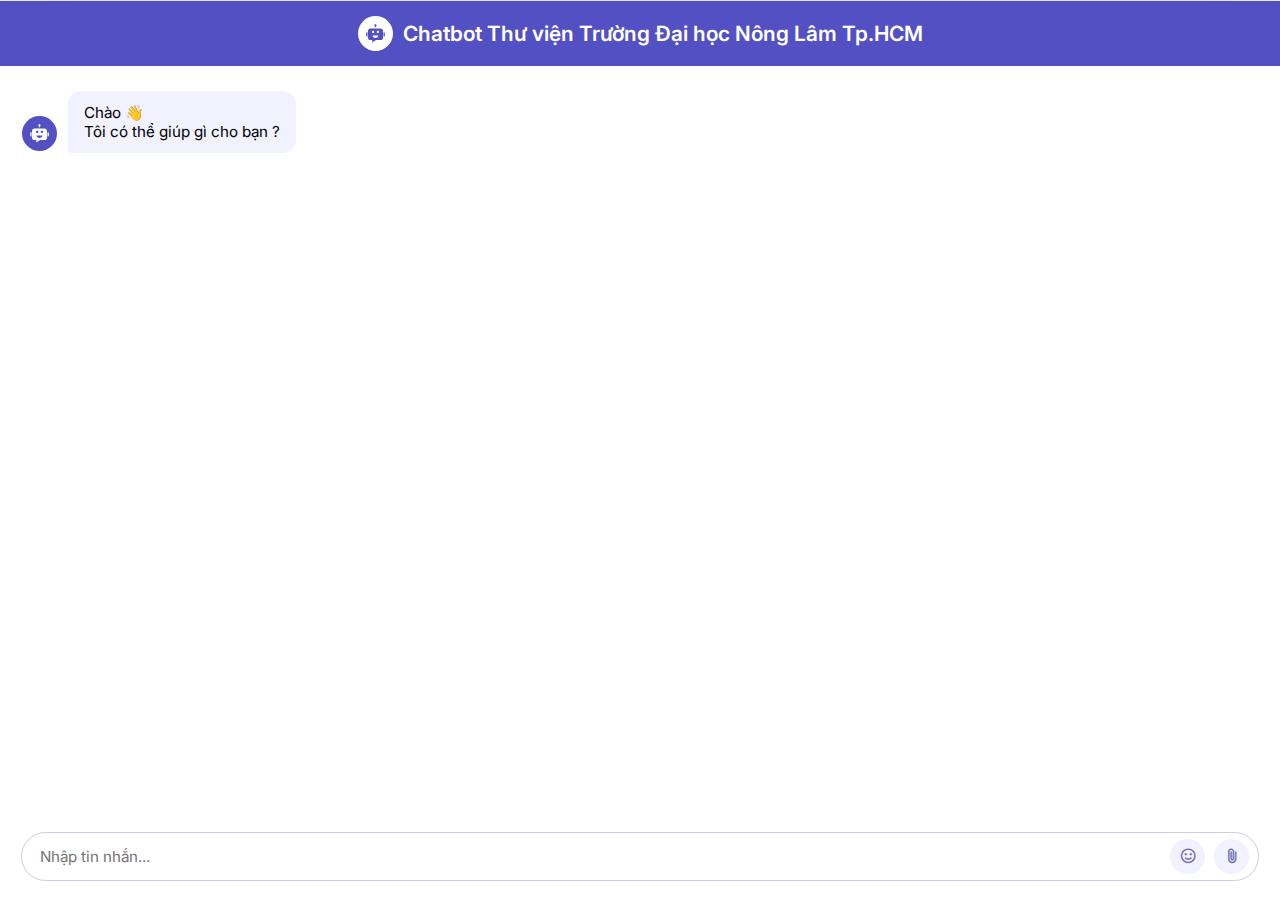
<file: frontEnd/index.html>
<!doctype html>
<html lang="en">

<head>
    <meta charset="UTF-8">
    <meta name="viewport"
        content="width=device-width, user-scalable=no, initial-scale=1.0, maximum-scale=1.0, minimum-scale=1.0">
    <meta http-equiv="X-UA-Compatible" content="ie=edge">
    <title>Chat Bot</title>
    <!-- link gg font for icon -->
    <link href="https://fonts.googleapis.com/css2?family=Material+Symbols+Rounded" rel="stylesheet" />

    <link rel="stylesheet" href="style.css">
</head>

<body>
    <div class="chatbot-popup">
        <!-- chatbot header -->
        <div class="chat-header">
            <div class="header-info">
                <svg class="chatbot-logo" xmlns="http://www.w3.org/2000/svg" width="50" height="50"
                    viewBox="0 0 1024 1024">
                    <path
                        d="M738.3 287.6H285.7c-59 0-106.8 47.8-106.8 106.8v303.1c0 59 47.8 106.8 106.8 106.8h81.5v111.1c0 .7.8 1.1 1.4.7l166.9-110.6 41.8-.8h117.4l43.6-.4c59 0 106.8-47.8 106.8-106.8V394.5c0-59-47.8-106.9-106.8-106.9zM351.7 448.2c0-29.5 23.9-53.5 53.5-53.5s53.5 23.9 53.5 53.5-23.9 53.5-53.5 53.5-53.5-23.9-53.5-53.5zm157.9 267.1c-67.8 0-123.8-47.5-132.3-109h264.6c-8.6 61.5-64.5 109-132.3 109zm110-213.7c-29.5 0-53.5-23.9-53.5-53.5s23.9-53.5 53.5-53.5 53.5 23.9 53.5 53.5-23.9 53.5-53.5 53.5zM867.2 644.5V453.1h26.5c19.4 0 35.1 15.7 35.1 35.1v121.1c0 19.4-15.7 35.1-35.1 35.1h-26.5zM95.2 609.4V488.2c0-19.4 15.7-35.1 35.1-35.1h26.5v191.3h-26.5c-19.4 0-35.1-15.7-35.1-35.1zM561.5 149.6c0 23.4-15.6 43.3-36.9 49.7v44.9h-30v-44.9c-21.4-6.5-36.9-26.3-36.9-49.7 0-28.6 23.3-51.9 51.9-51.9s51.9 23.3 51.9 51.9z">
                    </path>
                </svg>
                <h2 class="logo-text">Chatbot Thư viện Trường Đại học Nông Lâm Tp.HCM</h2>
            </div>
        </div>
        <!-- chatbot body -->
        <div class="chat-body">
            <div class="message bot-message">
                <svg class="bot-avatar" xmlns="http://www.w3.org/2000/svg" width="50" height="50"
                    viewBox="0 0 1024 1024">
                    <path
                        d="M738.3 287.6H285.7c-59 0-106.8 47.8-106.8 106.8v303.1c0 59 47.8 106.8 106.8 106.8h81.5v111.1c0 .7.8 1.1 1.4.7l166.9-110.6 41.8-.8h117.4l43.6-.4c59 0 106.8-47.8 106.8-106.8V394.5c0-59-47.8-106.9-106.8-106.9zM351.7 448.2c0-29.5 23.9-53.5 53.5-53.5s53.5 23.9 53.5 53.5-23.9 53.5-53.5 53.5-53.5-23.9-53.5-53.5zm157.9 267.1c-67.8 0-123.8-47.5-132.3-109h264.6c-8.6 61.5-64.5 109-132.3 109zm110-213.7c-29.5 0-53.5-23.9-53.5-53.5s23.9-53.5 53.5-53.5 53.5 23.9 53.5 53.5-23.9 53.5-53.5 53.5zM867.2 644.5V453.1h26.5c19.4 0 35.1 15.7 35.1 35.1v121.1c0 19.4-15.7 35.1-35.1 35.1h-26.5zM95.2 609.4V488.2c0-19.4 15.7-35.1 35.1-35.1h26.5v191.3h-26.5c-19.4 0-35.1-15.7-35.1-35.1zM561.5 149.6c0 23.4-15.6 43.3-36.9 49.7v44.9h-30v-44.9c-21.4-6.5-36.9-26.3-36.9-49.7 0-28.6 23.3-51.9 51.9-51.9s51.9 23.3 51.9 51.9z">
                    </path>
                </svg>
                <div class="message-text">
                    Chào 👋
                    <br>Tôi có thể giúp gì cho bạn ?
                </div>
            </div>

        </div>
        <!-- footer -->
        <div class="chat-footer">
            <form action="#" class="chat-form">
                <textarea placeholder="Nhập tin nhắn..." class="message-input" required></textarea>
                <div class="chat-controls">
                    <button type="button" class="material-symbols-rounded">
                        sentiment_satisfied
                    </button>
                    <button type="button" class="material-symbols-rounded">
                        attach_file
                    </button>
                    <button type="submit" id="send-message" class="material-symbols-rounded">
                        arrow_upward
                    </button>
                </div>
            </form>
        </div>
    </div>
    <script src="script.js"></script>

</body>

</html>
</file>
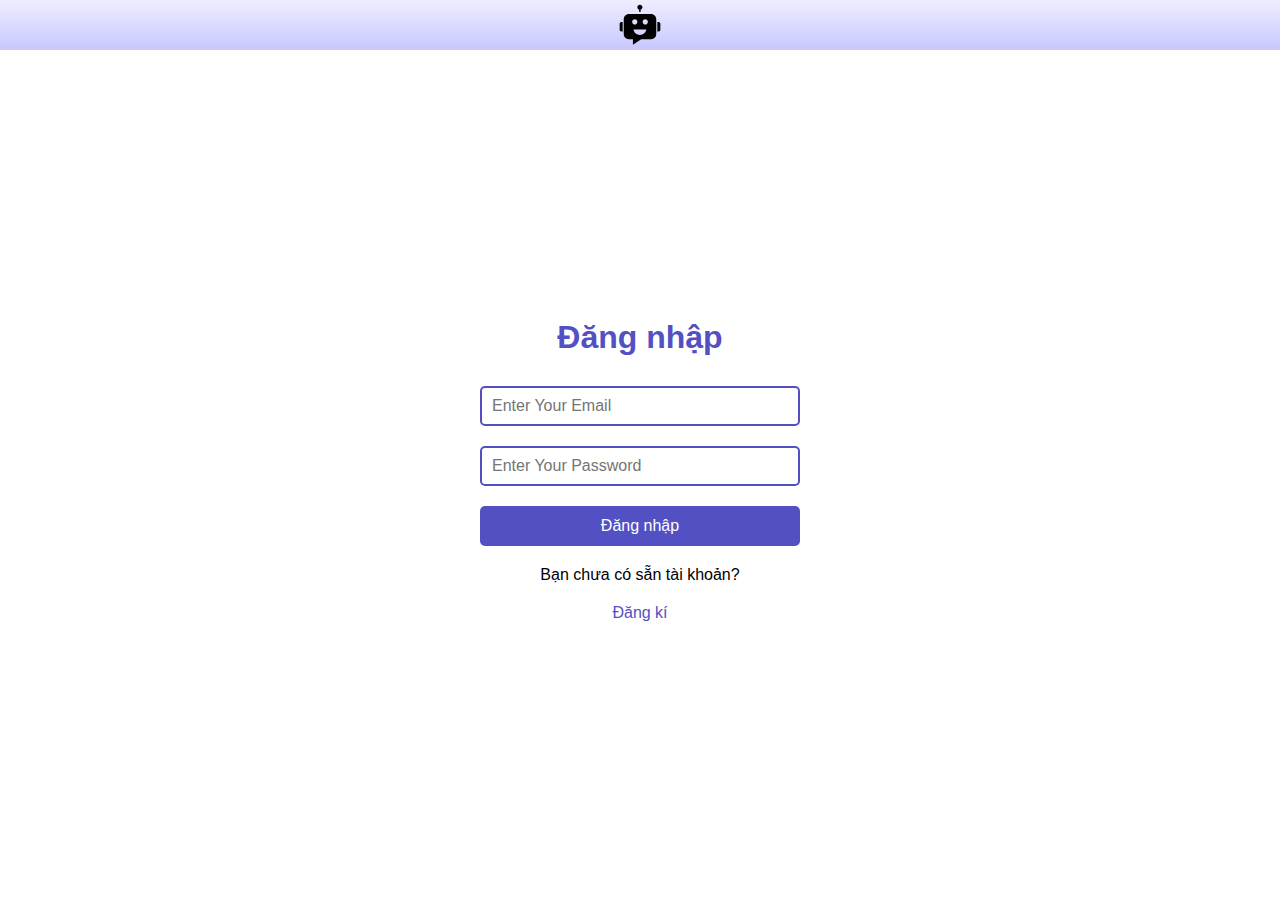
<file: frontEnd/login.html>
<!DOCTYPE html>
<html lang="en">
  <head>
    <meta charset="UTF-8" />
    <meta name="viewport" content="width=device-width, initial-scale=1.0" />
    <title>Login</title>
    <link rel="stylesheet" href="login.css">
  </head>
  <body>
    <div class="login-popup">
        <header class="header icon-chat">
            <svg class="chatbot-logo" xmlns="http://www.w3.org/2000/svg" width="50" height="50"
                    viewBox="0 0 1024 1024">
                    <path
                        d="M738.3 287.6H285.7c-59 0-106.8 47.8-106.8 106.8v303.1c0 59 47.8 106.8 106.8 106.8h81.5v111.1c0 .7.8 1.1 1.4.7l166.9-110.6 41.8-.8h117.4l43.6-.4c59 0 106.8-47.8 106.8-106.8V394.5c0-59-47.8-106.9-106.8-106.9zM351.7 448.2c0-29.5 23.9-53.5 53.5-53.5s53.5 23.9 53.5 53.5-23.9 53.5-53.5 53.5-53.5-23.9-53.5-53.5zm157.9 267.1c-67.8 0-123.8-47.5-132.3-109h264.6c-8.6 61.5-64.5 109-132.3 109zm110-213.7c-29.5 0-53.5-23.9-53.5-53.5s23.9-53.5 53.5-53.5 53.5 23.9 53.5 53.5-23.9 53.5-53.5 53.5zM867.2 644.5V453.1h26.5c19.4 0 35.1 15.7 35.1 35.1v121.1c0 19.4-15.7 35.1-35.1 35.1h-26.5zM95.2 609.4V488.2c0-19.4 15.7-35.1 35.1-35.1h26.5v191.3h-26.5c-19.4 0-35.1-15.7-35.1-35.1zM561.5 149.6c0 23.4-15.6 43.3-36.9 49.7v44.9h-30v-44.9c-21.4-6.5-36.9-26.3-36.9-49.7 0-28.6 23.3-51.9 51.9-51.9s51.9 23.3 51.9 51.9z">
                    </path>
            </svg>
        </header>
        <div class="main-container">
            <div class="content">
                <div class="title"><h1>Đăng nhập</h1></div>
                <div class="login">
                    <div class="input">
                        <input id="email-input" class="email-input" type = "email" placeholder="Enter Your Email">
                    </div>
                    <div class="input">
                        <input id="pass-input" class="pass-input" type = "password" placeholder="Enter Your Password">
                    </div>
                    <button class="contine-btn">Đăng nhập</button>
                    <div class="other-login">
                        <p class="quest-swap">
                            Bạn chưa có sẵn tài khoản?
                        </p>
                        <a class="login-swap" href="register.html">Đăng kí</a>
                    </div>
                </div>
            </div>
        </div>
    </div>
  </body>
</html>
</file>
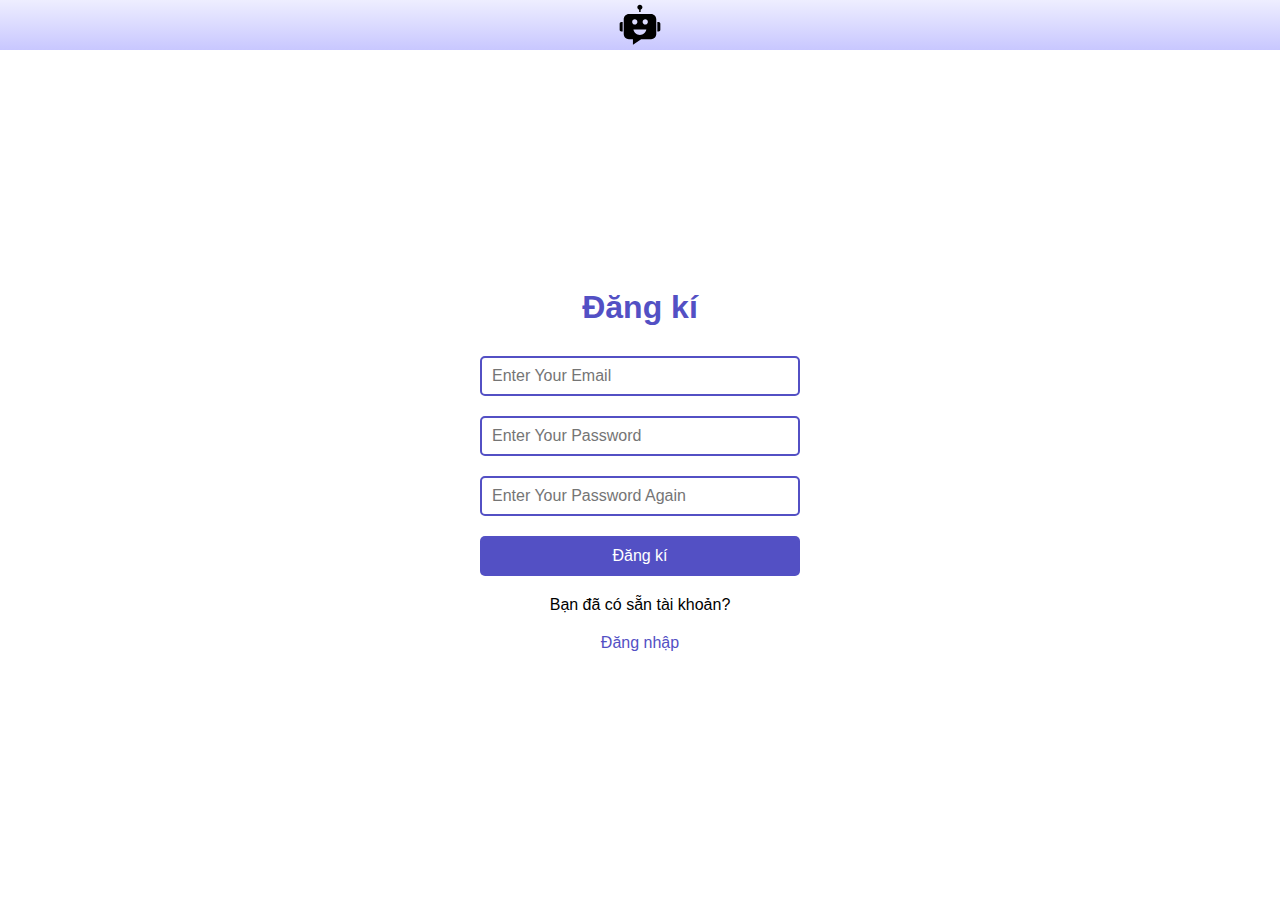
<file: frontEnd/register.html>
<!DOCTYPE html>
<html lang="en">
<head>
    <meta charset="UTF-8">
    <meta name="viewport" content="width=device-width, initial-scale=1.0">
    <title>Register</title>
    <link rel="stylesheet" href="login.css">
</head>
<body>
    <div class="login-popup">
        <header class="header icon-chat">
            <svg class="chatbot-logo" xmlns="http://www.w3.org/2000/svg" width="50" height="50"
                    viewBox="0 0 1024 1024">
                    <path
                        d="M738.3 287.6H285.7c-59 0-106.8 47.8-106.8 106.8v303.1c0 59 47.8 106.8 106.8 106.8h81.5v111.1c0 .7.8 1.1 1.4.7l166.9-110.6 41.8-.8h117.4l43.6-.4c59 0 106.8-47.8 106.8-106.8V394.5c0-59-47.8-106.9-106.8-106.9zM351.7 448.2c0-29.5 23.9-53.5 53.5-53.5s53.5 23.9 53.5 53.5-23.9 53.5-53.5 53.5-53.5-23.9-53.5-53.5zm157.9 267.1c-67.8 0-123.8-47.5-132.3-109h264.6c-8.6 61.5-64.5 109-132.3 109zm110-213.7c-29.5 0-53.5-23.9-53.5-53.5s23.9-53.5 53.5-53.5 53.5 23.9 53.5 53.5-23.9 53.5-53.5 53.5zM867.2 644.5V453.1h26.5c19.4 0 35.1 15.7 35.1 35.1v121.1c0 19.4-15.7 35.1-35.1 35.1h-26.5zM95.2 609.4V488.2c0-19.4 15.7-35.1 35.1-35.1h26.5v191.3h-26.5c-19.4 0-35.1-15.7-35.1-35.1zM561.5 149.6c0 23.4-15.6 43.3-36.9 49.7v44.9h-30v-44.9c-21.4-6.5-36.9-26.3-36.9-49.7 0-28.6 23.3-51.9 51.9-51.9s51.9 23.3 51.9 51.9z">
                    </path>
            </svg>
        </header>
        <div class="main-container">
               <div class="content">
                    <div class="title"><h1>Đăng kí</h1></div>
                        <div class="register">
                            <div class="input">
                                <input id="email-input" class="email-input" type = "email" placeholder="Enter Your Email">
                            </div>
                            <div class="input">
                                <input id="pass-input" class="pass-input" type = "password" placeholder="Enter Your Password">
                            </div>
                            <div class="input">
                                <input id="pass-second-input" class="pass-second-input" type = "password" placeholder="Enter Your Password Again">
                            </div>
                            <button class="contine-btn">Đăng kí</button>
                            <div class="other-login">
                                <p class="quest-swap">
                                    Bạn đã có sẵn tài khoản?
                                </p>
                                <a class="login-swap" href="login.html">Đăng nhập</a>
                            </div>
                        </div>
                    </div>
                </div>
            </div>
        </div>
    </div>    
</body>
</html>
</file>
<file: frontEnd/style.css>
/* import gg font */
@import url('https://fonts.googleapis.com/css2?family=Inter:opsz,wght@14..32,100..900&display=swap');

* {
    margin: 0;
    padding: 0;
    box-sizing: border-box;
    font-family: "Inter", sans-serif;
}

body {
    display: flex;
    align-items: center;
    justify-content: center;
    min-height: 100vh;
    background: linear-gradient(#EEEEFF, #C8C7FF);
}

.chatbot-popup {
    position: relative;
    /* width: 420px; */
    width: 100%;
    background: #fff;
    overflow: hidden;
    /* border-radius: 15px; */
    box-shadow: 0 0 128px 0 rgba(0, 0, 0, 0.1),
        0 32px 64px -48px rgba(0, 0, 0, 0.5);
}

.chat-header {
    display: flex;
    align-items: center;
    background: #5350C4;
    padding: 15px 22px;
    justify-content: center;
}

.chat-header .header-info {
    display: flex;
    align-items: center;
    gap: 10px;
}

.header-info .chatbot-logo {
    height: 35px;
    width: 35px;
    background: #fff;
    border-radius: 50%;
    padding: 6px;
    fill: #5350C4;
    flex-shrink: 0;
}

.header-info .logo-text {
    color: #fff;
    font-size: 1.31rem;
    font-weight: 600;
}

.chat-header #close-chatbot {
    border: none;
    color: #fff;
    height: 40px;
    width: 40px;
    font-size: 1.9rem;
    margin-right: -10px;
    padding-top: 2px;
    cursor: pointer;
    border-radius: 50%;
    background: none;
    transition: 0.2 ease;
}

.chat-header #close-chatbot:hover {
    background: #3d39ac;
}

.chat-body {
    padding: 25px 22px;
    display: flex;
    gap: 20px;
    /* height: 460px; */
    height: calc(100vh - 68px - 80px);
    margin-bottom: 82px;
    overflow-y: auto;
    flex-direction: column;
}

.chat-body .message {
    display: flex;
    gap: 11px;
    align-items: center;
}

.chat-body .bot-message .bot-avatar {
    height: 35px;
    width: 35px;
    padding: 6px;
    fill: #fff;
    flex-shrink: 0;
    margin-bottom: 2px;
    align-self: flex-end;
    background: #5350C4;
    border-radius: 50%;
}

.chat-body .user-message {
    flex-direction: column;
    align-items: flex-end;
}

.chat-body .message .message-text {
    padding: 12px 16px;
    max-width: 75%;
    font-size: 0.95rem;
}

.chat-body .bot-message.thinking .message-text {
    padding: 2px 16px;
}

.chat-body .bot-message .message-text {
    background: #f2f2ff;
    border-radius: 13px 13px 13px 3px;
}

.chat-body .user-message .message-text {
    color: #fff;
    background: #5350C4;
    border-radius: 13px 13px 3px 13px;
}

.chat-body .bot-message .thinking-indicator {
    display: flex;
    gap: 4px;
    padding-block: 15px;
}

.chat-body .bot-message .thinking-indicator .dot {
    height: 7px;
    width: 7px;
    opacity: 0.7;
    border-radius: 50%;
    background: #6F6BC2;
    animation: dotPulse 1.8s ease-in-out infinite;
}

.chat-body .bot-message .thinking-indicator .dot:nth-child(1) {
    animation-delay: 0.2s;
}

.chat-body .bot-message .thinking-indicator .dot:nth-child(2) {
    animation-delay: 0.3s;
}

.chat-body .bot-message .thinking-indicator .dot:nth-child(3) {
    animation-delay: 0.4s;
}

@keyframes dotPulse {

    0%,
    44% {
        transform: translateY(0);
    }

    28% {
        opacity: 0.4;
        transform: translateY(-4px);
    }

    44% {
        opacity: 0.2;
    }
}

.chat-footer {
    position: absolute;
    bottom: 0;
    width: 100%;
    background: #fff;
    padding: 15px 22px 20px;
}

.chat-footer .chat-form {
    display: flex;
    align-items: center;
    background: #fff;
    border-radius: 32px;
    outline: 1px solid #CCCCE5;
}

.chat-footer .chat-form:focus-within {
    outline: 2px solid #5350C4;
}

.chat-form .message-input {
    border: none;
    outline: none;
    height: 47px;
    width: 100%;
    resize: none;
    font-size: 0.95rem;
    padding: 14px 0 13px 18px;
    border-radius: inherit;
}

.chat-form .chat-controls {
    display: flex;
    height: 47px;
    gap: 3px;
    align-items: center;
    align-self: flex-end;
    padding-right: 6px;
}

.chat-form .chat-controls button {
    height: 35px;
    width: 35px;
    border: none;
    font-size: 1.15rem;
    cursor: pointer;
    color: #706DB0;
    background: #f1f1ff;
    border-radius: 50%;
}

.chat-form .chat-controls #send-message {
    color: #fff;
    display: none;
    background: #5350C4;
}

.chat-form .message-input:valid~.chat-controls #send-message {
    display: block;
}

.chat-form .chat-controls #send-message:hover {
    background: #3d39ac;
}

.chat-form .chat-controls button:hover {
    background: #f1f1ff;
}

.chat-form .material-symbols-rounded {
    margin: 0 3px;
}
</file>
<file: frontEnd/login.css>
* {
    margin: 0;
    padding: 0;
    box-sizing: border-box;
    font-family: "Inter", sans-serif;
}
body{
   background-color: white;
}
header{
    display: flex;
    align-items: center;
    justify-content: center;
    width: 100%;
    background: linear-gradient(#EEEEFF, #C8C7FF);
}
.main-container{
    display: flex;
    justify-content: center;
    height: 90vh;
    align-items: center;
    justify-items: center;
}
.content{
    width: 320px;
    margin-left: auto;
    margin-right: auto;
}
.title{
    text-align: center;
    padding: 30px;
}
.title h1{
    font-size: 32px;
    font-weight: 600;
    color: #5350C4;
}
.input{
    width: 100%;
    height: 40px;
    margin-bottom: 20px;
}
.input input{
    width: 100%;
    height: 100%;
    border: 2px solid #5350C4;
    border-radius: 5px;
    padding: 10px;
    font-size: 16px;
}
.contine-btn{
    width: 100%;
    height: 40px;
    background: #5350C4;
    border: none;
    border-radius: 5px;
    color: white;
    font-size: 16px;
    cursor: pointer;
}
.login-swap{
    display: flex;
    justify-content: center;
    align-items: center;
    margin-top: 20px;
    font-size: 20px;
}
.quest-swap{
    display: flex;
    justify-content: center;
    align-items: center;
    margin-top: 20px;
}
a.login-swap{
    text-decoration: none;
    color: #5350C4;
    font-size: 16px;
}
</file>
